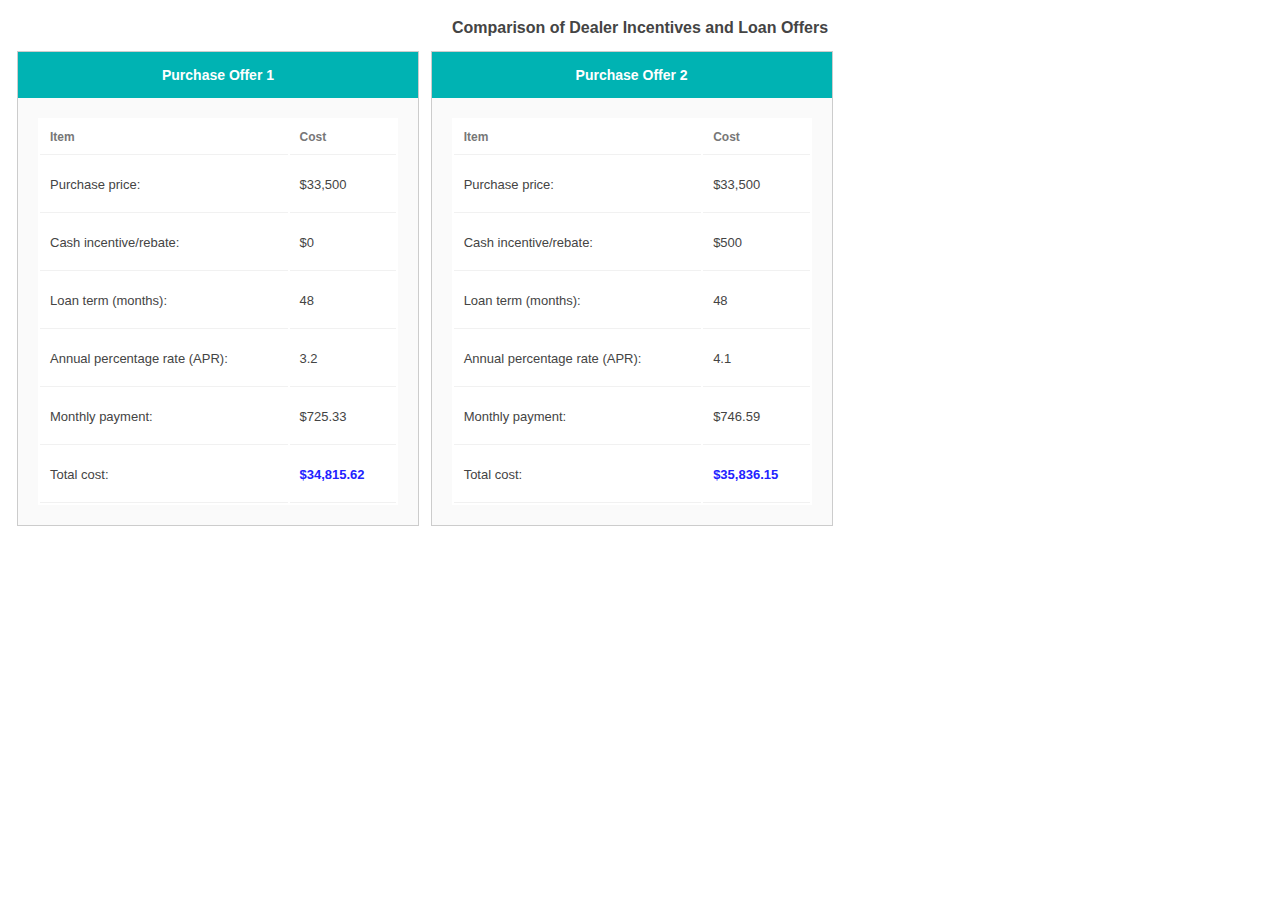
<file: auto-loan/index.html>
<!DOCTYPE html>
<html lang="en">
  <head>
    <meta charset="UTF-8" />
    <title>Auto Purchase Offer and Loan Comparison</title>
    <link href="style.css" rel="stylesheet">
  </head>
  <body>
    <div class="container">
      <h1>Comparison of Dealer Incentives and Loan Offers</h1>
      <div class="offer">
        <div class="offerTitle">Purchase Offer 1</div>
        <div class="offerContents">
          <table>
            <tr>
              <th>Item</th>
              <th>Cost</th>
            </tr>
            <tr>
              <td>Purchase price:</td>
              <td>$33,500</td>
            </tr>
            <tr>
              <td>Cash incentive/rebate:</td>
              <td>$0</td>
            </tr>
            <tr>
              <td>Loan term (months):</td>
              <td>48</td>
            </tr>
            <tr>
              <td>Annual percentage rate (APR):</td>
              <td>3.2</td>
            </tr>
            <tr>
              <td>Monthly payment:</td>
              <td>$725.33</td>
            </tr>
            <tr>
              <td>Total cost:</td>
              <td class="finalValue">$34,815.62</td>
            </tr>
          </table>
        </div>
      </div>
      <div class="offer">
        <div class="offerTitle">Purchase Offer 2</div>
        <div class="offerContents">
          <table>
            <tr>
              <th>Item</th>
              <th>Cost</th>
            </tr>
            <tr>
              <td>Purchase price:</td>
              <td>$33,500</td>
            </tr>
            <tr>
              <td>Cash incentive/rebate:</td>
              <td>$500</td>
            </tr>
            <tr>
              <td>Loan term (months):</td>
              <td>48</td>
            </tr>
            <tr>
              <td>Annual percentage rate (APR):</td>
              <td>4.1</td>
            </tr>
            <tr>
              <td>Monthly payment:</td>
              <td>$746.59</td>
            </tr>
            <tr>
              <td>Total cost:</td>
              <td class="finalValue">$35,836.15</td>
            </tr>
          </table>
        </div>
      </div>
    </div>
  </body>
</html>
</file>
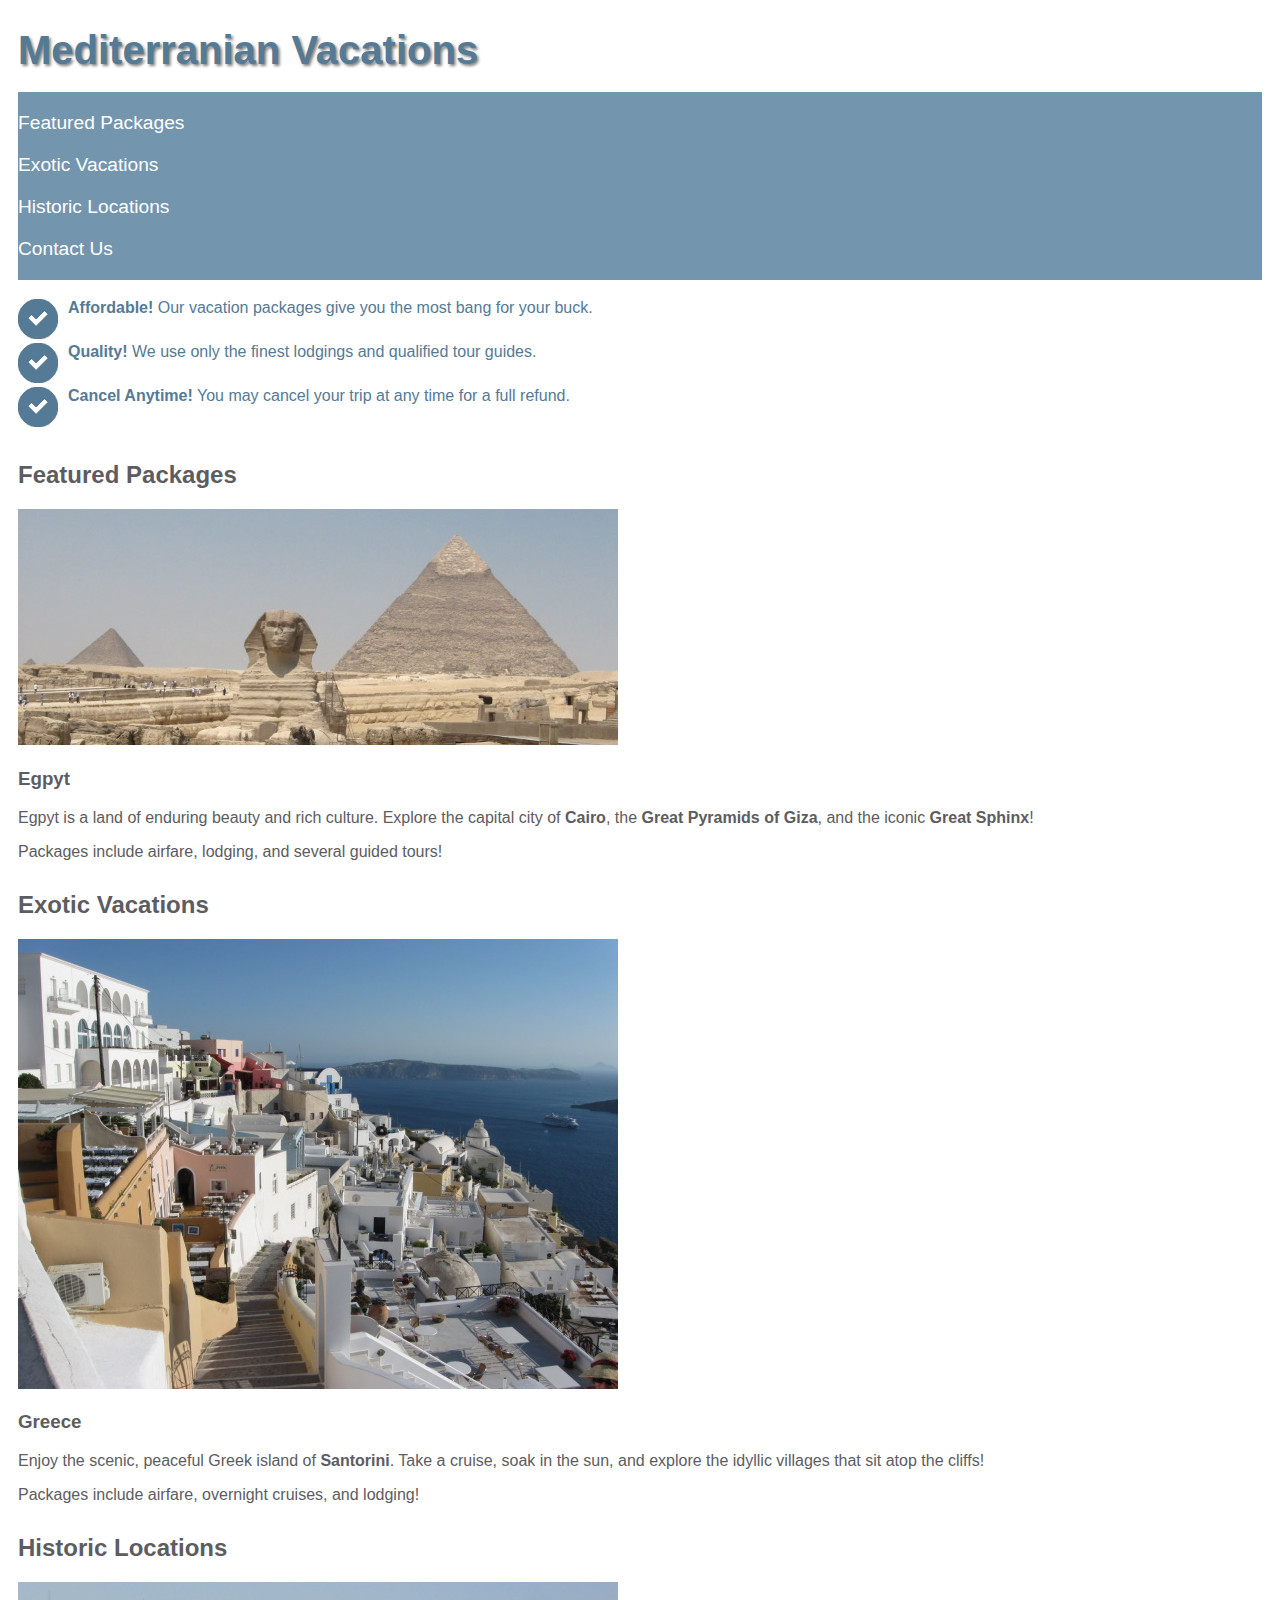
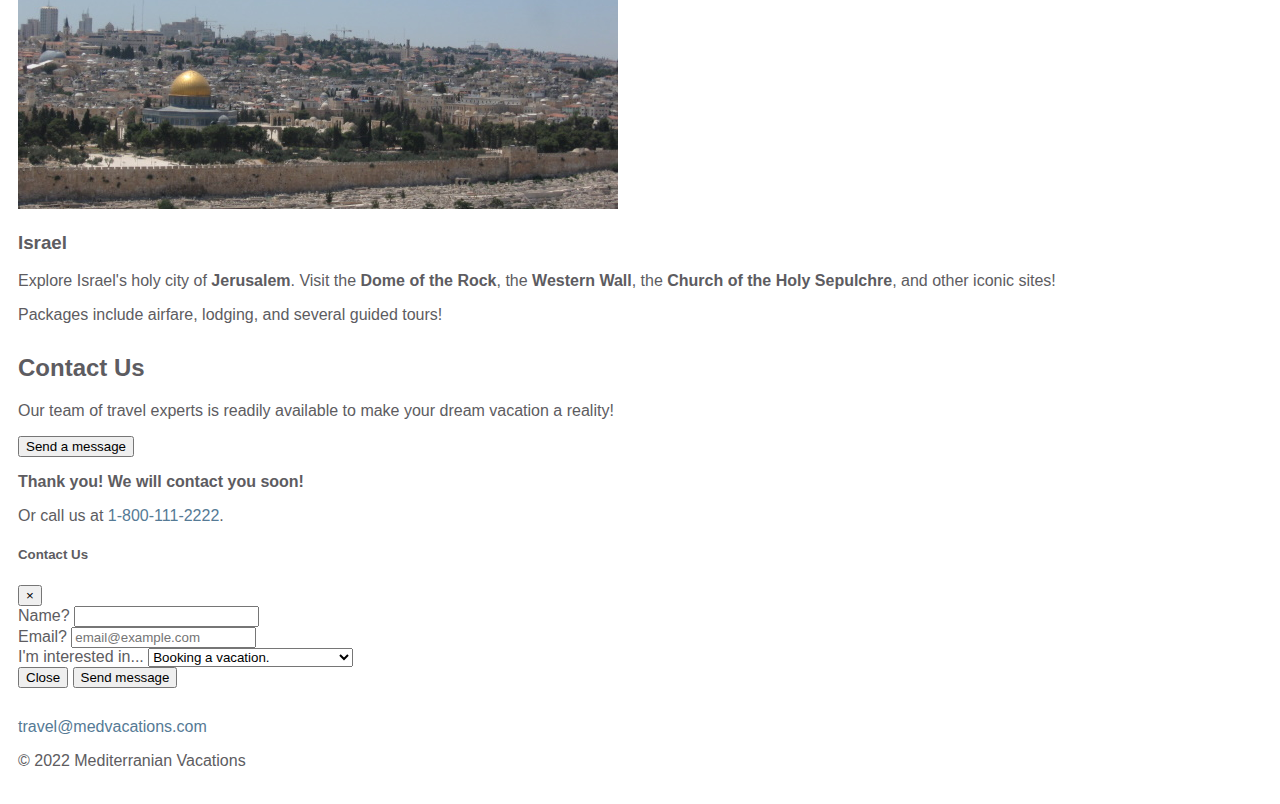
<file: bootstrap-vacation-website/index.html>
<!DOCTYPE html>
<html lang="en">
  <head>
    <title>Bootstrap Lab</title>
    <meta name="viewport" content="width=device-width, initial-scale=1">
    <link rel="stylesheet" href="styles.css">
    <script src="script.js" defer></script>
    <script
      src="https://cdn.jsdelivr.net/npm/bootstrap@5.1.3/dist/js/bootstrap.min.js"
      integrity="sha384-QJHtvGhmr9XOIpI6YVutG+2QOK9T+ZnN4kzFN1RtK3zEFEIsxhlmWl5/YESvpZ13"
      crossorigin="anonymous"
    ></script>
    <link
      rel="stylesheet"
      href="https://cdn.jsdelivr.net/npm/bootstrap@5.1.3/dist/css/bootstrap.min.css"
      integrity="sha384-1BmE4kWBq78iYhFldvKuhfTAU6auU8tT94WrHftjDbrCEXSU1oBoqyl2QvZ6jIW3"
      crossorigin="anonymous"
    />
  </head>
  <body>
    <header>
      <h1>Mediterranian Vacations</h1>
    </header>
    <nav class="container-fluid">
      <ul class="row">
        <li class="col-md"><a href="#featured">Featured Packages</a></li>
        <li class="col-md"><a href="#exotic">Exotic Vacations</a></li>
        <li class="col-md"><a href="#historic">Historic Locations</a></li>
        <li class="col-md"><a href="#contact">Contact Us</a></li>
      </ul>
    </nav>
    <div class="container" id="benefits">
      <div class="row">
        <div class="benefits-inner-container col-sm">
          <div>
            <img src="checkmark.png" alt="checkmark">
          </div>
          <div class="benefit">
            <strong>Affordable!</strong> Our vacation packages give you the most
            bang for your buck.
          </div>
        </div>
        <div class="benefits-inner-container col-sm">
          <div>
            <img src="checkmark.png" alt="checkmark">
          </div>
          <div class="benefit">
            <strong>Quality!</strong> We use only the finest lodgings and
            qualified tour guides.
          </div>
        </div>
        <div class="benefits-inner-container col-sm">
          <div>
            <img src="checkmark.png" alt="checkmark" />
          </div>
          <div class="benefit">
            <strong>Cancel Anytime!</strong> You may cancel your trip at any
            time for a full refund.
          </div>
        </div>
      </div>
    </div>

    <main>
      <section id="featured">
        <h2>Featured Packages</h2>
        <div class="container-fluid">
          <div class="row">
            <div class="col-lg">
              <img
                src="egypt_600.jpg"
                alt="Great Sphyinx and pyramid"
                class="rounded img-fluid"
              />
            </div>
            <div class="col-lg">
              <h3>Egpyt</h3>
              <p>
                Egpyt is a land of enduring beauty and rich culture. Explore the
                capital city of <strong>Cairo</strong>, the
                <strong>Great Pyramids of Giza</strong>, and the iconic
                <strong>Great Sphinx</strong>!
              </p>
              <p>
                Packages include airfare, lodging, and several guided tours!
              </p>
            </div>
          </div>
        </div>
      </section>

      <section id="exotic">
        <h2>Exotic Vacations</h2>
        <div class="container-fluid">
          <div class="row">
            <div class="col-lg">
              <img
                src="greece_600.jpg"
                alt="Arial view of Santorini"
                class="rounded img-fluid"
              />
            </div>
            <div class="col-lg">
              <div>
                <h3>Greece</h3>
                <p>
                  Enjoy the scenic, peaceful Greek island of
                  <strong>Santorini</strong>. Take a cruise, soak in the sun,
                  and explore the idyllic villages that sit atop the cliffs!
                </p>
                <p>Packages include airfare, overnight cruises, and lodging!</p>
              </div>
            </div>
          </div>
        </div>
      </section>

      <section id="historic">
        <h2>Historic Locations</h2>
        <div class="container-fluid">
          <div class="row">
            <div class="col-lg">
              <img
                src="israel_600.jpg"
                alt="Jerusalem city scape"
                class="rounded img-fluid"
              />
            </div>
            <div class="col-lg">
              <div>
                <h3>Israel</h3>
                <p>
                  Explore Israel's holy city of <strong>Jerusalem</strong>.
                  Visit the <strong>Dome of the Rock</strong>, the
                  <strong>Western Wall</strong>, the
                  <strong>Church of the Holy Sepulchre</strong>, and other
                  iconic sites!
                </p>
                <p>
                  Packages include airfare, lodging, and several guided tours!
                </p>
              </div>
            </div>
          </div>
        </div>
      </section>

      <section id="contact">
        <h2>Contact Us</h2>
        <p>
          Our team of travel experts is readily available to make your dream
          vacation a reality!
        </p>
        <p>
          <button
            id="send-message-btn"
            type="button"
            class="btn btn-primary"
            data-toggle="modal"
            data-target="#contact-modal"
          >
            Send a message
          </button>
        </p>

        <!-- Add Bootstrap Alert here -->
        <div class="alert alert-success collapse" role="alert" id="conf-alert">
          <strong>Thank you! We will contact you soon!</strong>
        </div>

        <p>Or call us at <a href="tel:1-800-111-2222">1-800-111-2222</a>.</p>

        <div
          class="modal fade"
          id="contact-modal"
          tabindex="-1"
          role="dialog"
          aria-labelledby="contact-modal-label"
          aria-hidden="true"
        >
          <div class="modal-dialog" role="document">
            <div class="modal-content">
              <div class="modal-header">
                <h5 class="modal-title" id="contact-modal-label">Contact Us</h5>
                <button
                  type="button"
                  class="close"
                  data-dismiss="modal"
                  aria-label="Close"
                >
                  <span aria-hidden="true">&times;</span>
                </button>
              </div>
              <div class="modal-body">
                <form>
                  <div class="form-group">
                    <label for="contact-name" class="col-form-label"
                      >Name?</label
                    >
                    <input type="text" class="form-control" id="contact-name">
                  </div>
                  <div class="form-group">
                    <label for="contact-email" class="col-form-label"
                      >Email?</label
                    >
                    <input
                      type="email"
                      class="form-control"
                      id="contact-email"
                      placeholder="email@example.com"
                    />
                  </div>
                  <div class="form-group">
                    <label for="contact-interest" class="col-form-label"
                      >I'm interested in...</label
                    >
                    <select class="form-control" id="contact-interest">
                      <option>Booking a vacation.</option>
                      <option>Getting more information.</option>
                      <option>Checking my vacation's status.</option>
                    </select>
                  </div>
                </form>
              </div>
              <div class="modal-footer">
                <button
                  type="button"
                  class="btn btn-secondary"
                  data-dismiss="modal"
                >
                  Close
                </button>
                <button
                  type="button"
                  class="btn btn-primary"
                  data-dismiss="modal"
                >
                  Send message
                </button>
              </div>
            </div>
          </div>
        </div>
      </section>
    </main>

    <footer>
      <p>
        <a href="mailto:travel@medvacations.com">travel@medvacations.com</a>
      </p>
      <p>&copy; 2022 Mediterranian Vacations</p>
    </footer>
  </body>
</html>
</file>
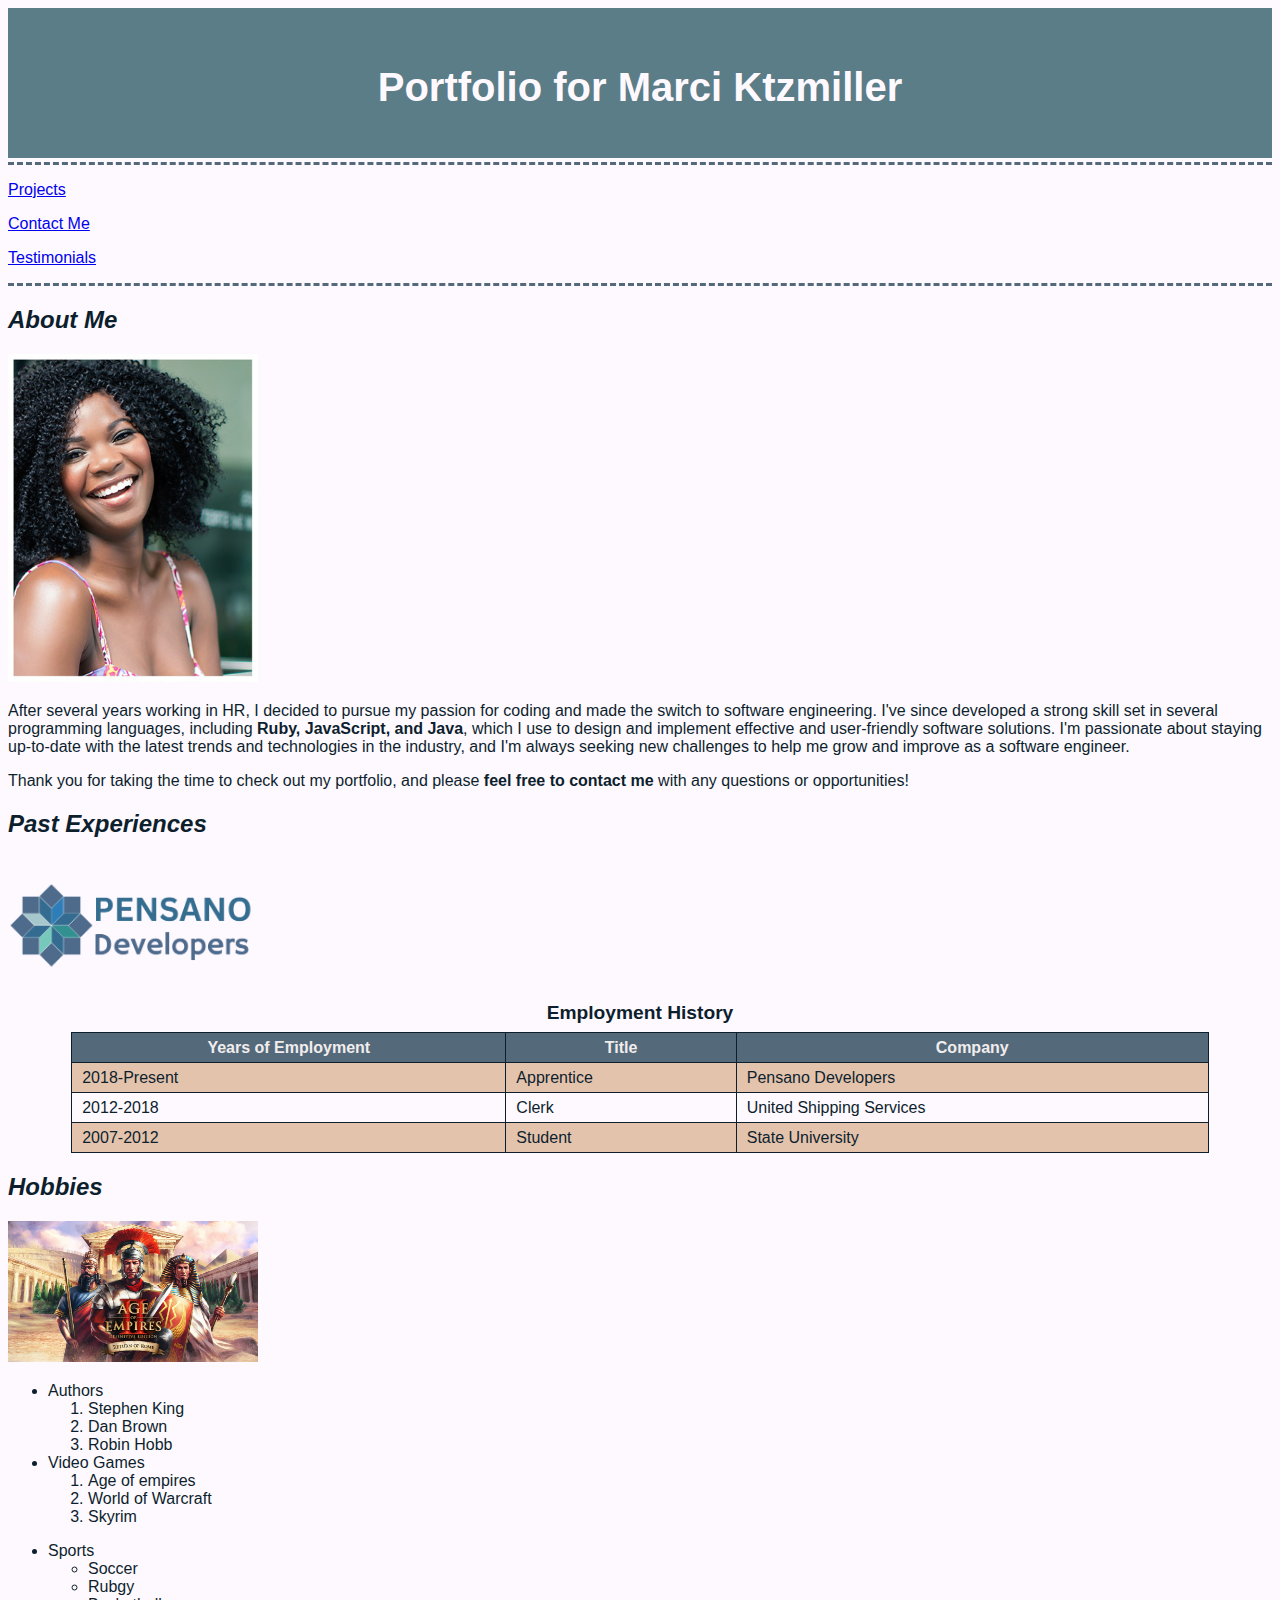
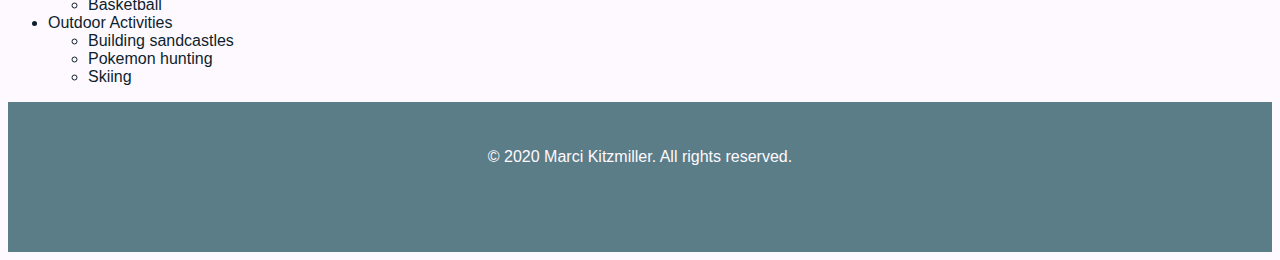
<file: portfolio-webpage/index.html>
<!DOCTYPE html>
<!--
Name: Ju Nocchi
Date Created: 2023-04-26
Most recent revision: 2023-05-01
-->
<!-- We need to add styling -->
<html lang="en">
  <head>
    <title>Marci Kitzmiller's Portfolio</title>
    <link href="styles/main.css" rel="stylesheet" type="text/css" />
    <meta charset="UTF-8" />
    <style>
      caption {
        font-weight: bold;
        font-size: 1.2em;
        margin-bottom: 8px;
      }
      table,
      th,
      td {
        border: 1px solid #0d1f2d;
        border-collapse: collapse;
        padding: 5px 10px;
      }
      table {
        width: 90%;
        margin: auto;
      }
      tr {
        height: 30px;
      }
      th {
        background-color: #546a7b;
        color: #f2eded;
      }
      tr:nth-child(odd) {
        background-color: #e4c3ad;
      }
    </style>
  </head>

  <body>
    <main>
      <!-- The main element contains all blocks on the page -->
      <header>
        <!-- The header element contains only the main title at this point. -->
        <h1>Portfolio for Marci Ktzmiller</h1>
      </header>

      <nav>
        <!-- The nav element will include navigation buttons or links -->
        <p><a href="projects.html">Projects</a></p>
        <p><a href="contactMe.html">Contact Me</a></p>
        <p><a href="testimonials.html">Testimonials</a></p>
      </nav>

      <section>
        <article id="aboutMe">
          <h2><em>About Me</em></h2>
          <img
            alt="Marci's photo"
            src="src/marci-kitzmiller-350px.jpg"
            width="250"
          />
          <p>
            After several years working in HR, I decided to pursue my passion
            for coding and made the switch to software engineering. I've since
            developed a strong skill set in several programming languages,
            including <strong>Ruby, JavaScript, and Java</strong>, which I use
            to design and implement effective and user-friendly software
            solutions. I'm passionate about staying up-to-date with the latest
            trends and technologies in the industry, and I'm always seeking new
            challenges to help me grow and improve as a software engineer.
          </p>
          <p>
            Thank you for taking the time to check out my portfolio, and please
            <strong>feel free to contact me</strong> with any questions or
            opportunities!
          </p>
        </article>

        <article id="pastExperiences">
          <!-- This is the second chunk inside the section element. -->
          <h2><em>Past Experiences</em></h2>
          <img alt="Pensano logo" src="src/pensano.png" width="250" />
          <table>
            <caption>
              Employment History
            </caption>
            <thead>
              <tr>
                <th>Years of Employment</th>
                <th>Title</th>
                <th>Company</th>
              </tr>
            </thead>
            <tbody>
              <tr>
                <td>2018-Present</td>
                <td>Apprentice</td>
                <td>Pensano Developers</td>
              </tr>
              <tr>
                <td>2012-2018</td>
                <td>Clerk</td>
                <td>United Shipping Services</td>
              </tr>
              <tr>
                <td>2007-2012</td>
                <td>Student</td>
                <td>State University</td>
              </tr>
            </tbody>
          </table>
        </article>

        <article id="hobbies">
          <!-- This is the third chunk inside the section element. -->
          <h2><em>Hobbies</em></h2>
          <img
            alt="Age of Empires poster"
            src="src/age-of-empires.jpg"
            width="250"
          />
          <ul>
            <li>Authors</li>
            <ol>
              <li>Stephen King</li>
              <li>Dan Brown</li>
              <li>Robin Hobb</li>
            </ol>
            <li>Video Games</li>
            <ol>
              <li>Age of empires</li>
              <li>World of Warcraft</li>
              <li>Skyrim</li>
            </ol>
          </ul>
          <ul>
            <li>Sports</li>
            <ul>
              <li>Soccer</li>
              <li>Rubgy</li>
              <li>Basketball</li>
            </ul>
            <li>Outdoor Activities</li>
            <ul>
              <li>Building sandcastles</li>
              <li>Pokemon hunting</li>
              <li>Skiing</li>
            </ul>
          </ul>
        </article>
      </section>

      <footer>
        <!-- The footer is a block at the bottom of the page. -->
        <p>&copy; 2020 Marci Kitzmiller. All rights reserved.</p>
      </footer>
    </main>
  </body>
</html>
</file>
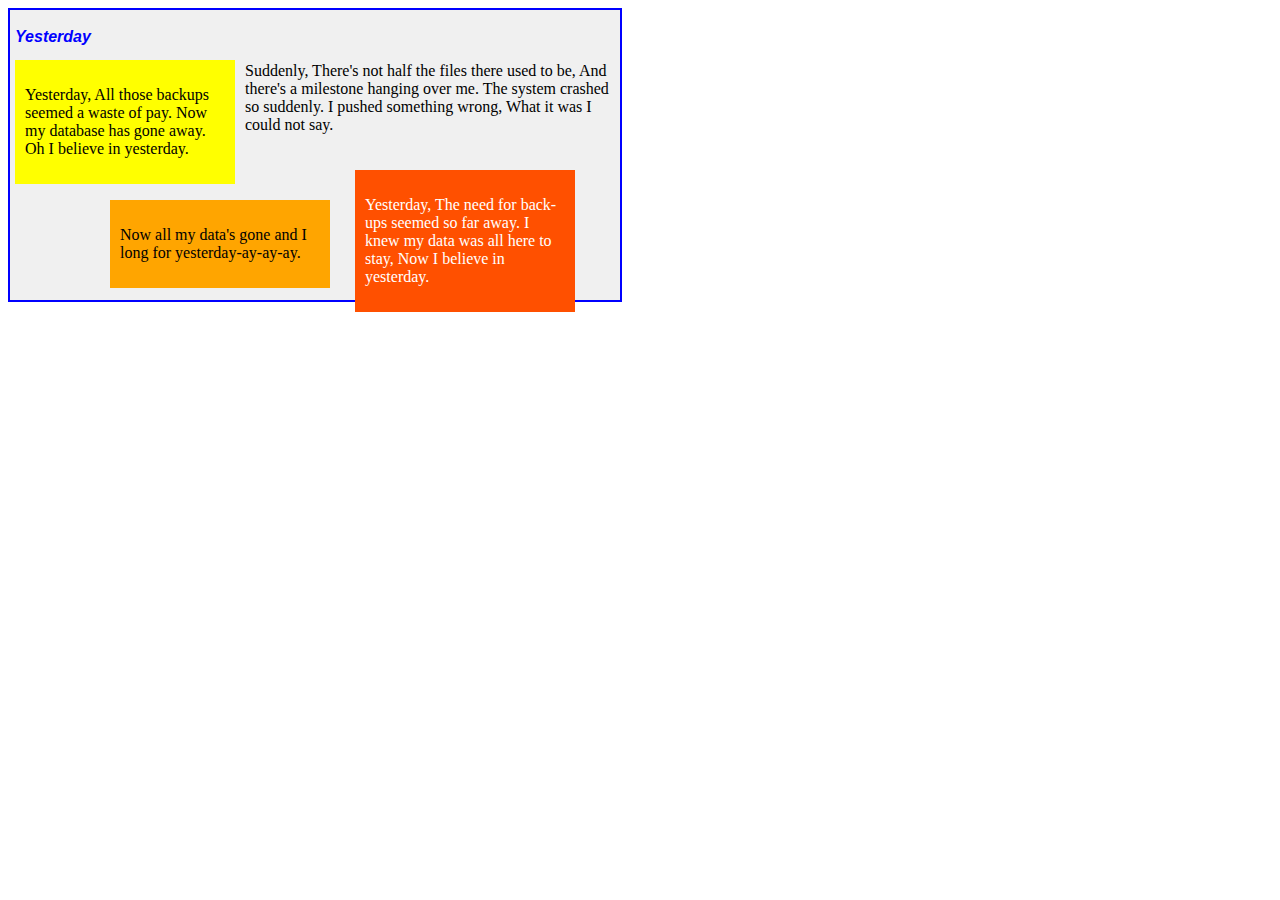
<file: yesterday-poem/index.html>
<!DOCTYPE html>
<html lang="en">
  <head>
    <title>CSS Practice</title>
    <style>
      h2 {
        font-size: 16px;
        font-family: Arial;
        font-style: italic;
        color: blue;
      }

      #container {
        height: 280px;
        width: 600px;
        border: 2px solid blue;
        padding: 5px;
        background-color: #f0f0f0;
      }

      #yellow {
        background-color: yellow;
        float: left;
        width: 200px;
        padding: 10px;
        margin-right: 10px;
        margin-top: 0;
        margin-left: 0;
        margin-bottom: 0;
      }

      #orange {
        background-color: orange;
        position: absolute;
        left: 110px;
        top: 200px;
        width: 200px;
        padding: 10px;
      }

      #orange-red {
        background-color: rgb(255, 80, 0);
        color: white;
        float: right;
        width: 200px;
        padding: 10px;
        margin-right: 40px;
        margin-top: 20px;
        margin-left: 0;
        margin-bottom: 0;
      }
    </style>
  </head>
  <body>
    <main>
      <section>
        <div id="container">
          <h2>Yesterday</h2>
          <div id="yellow">
            <p>
              Yesterday, All those backups seemed a waste of pay. Now my
              database has gone away. Oh I believe in yesterday.
            </p>
          </div>
          <div>
            <p>
              Suddenly, There's not half the files there used to be, And there's
              a milestone hanging over me. The system crashed so suddenly. I
              pushed something wrong, What it was I could not say.
            </p>
          </div>
          <div id="orange">
            <p>
              Now all my data's gone and I long for yesterday-ay-ay-ay.
            </p>
          </div>
          <div id="orange-red">
            <p>
              Yesterday, The need for back-ups seemed so far away. I knew my
              data was all here to stay, Now I believe in yesterday.
            </p>
          </div>
        </div>
      </section>
    </main>
  </body>
</html>
</file>
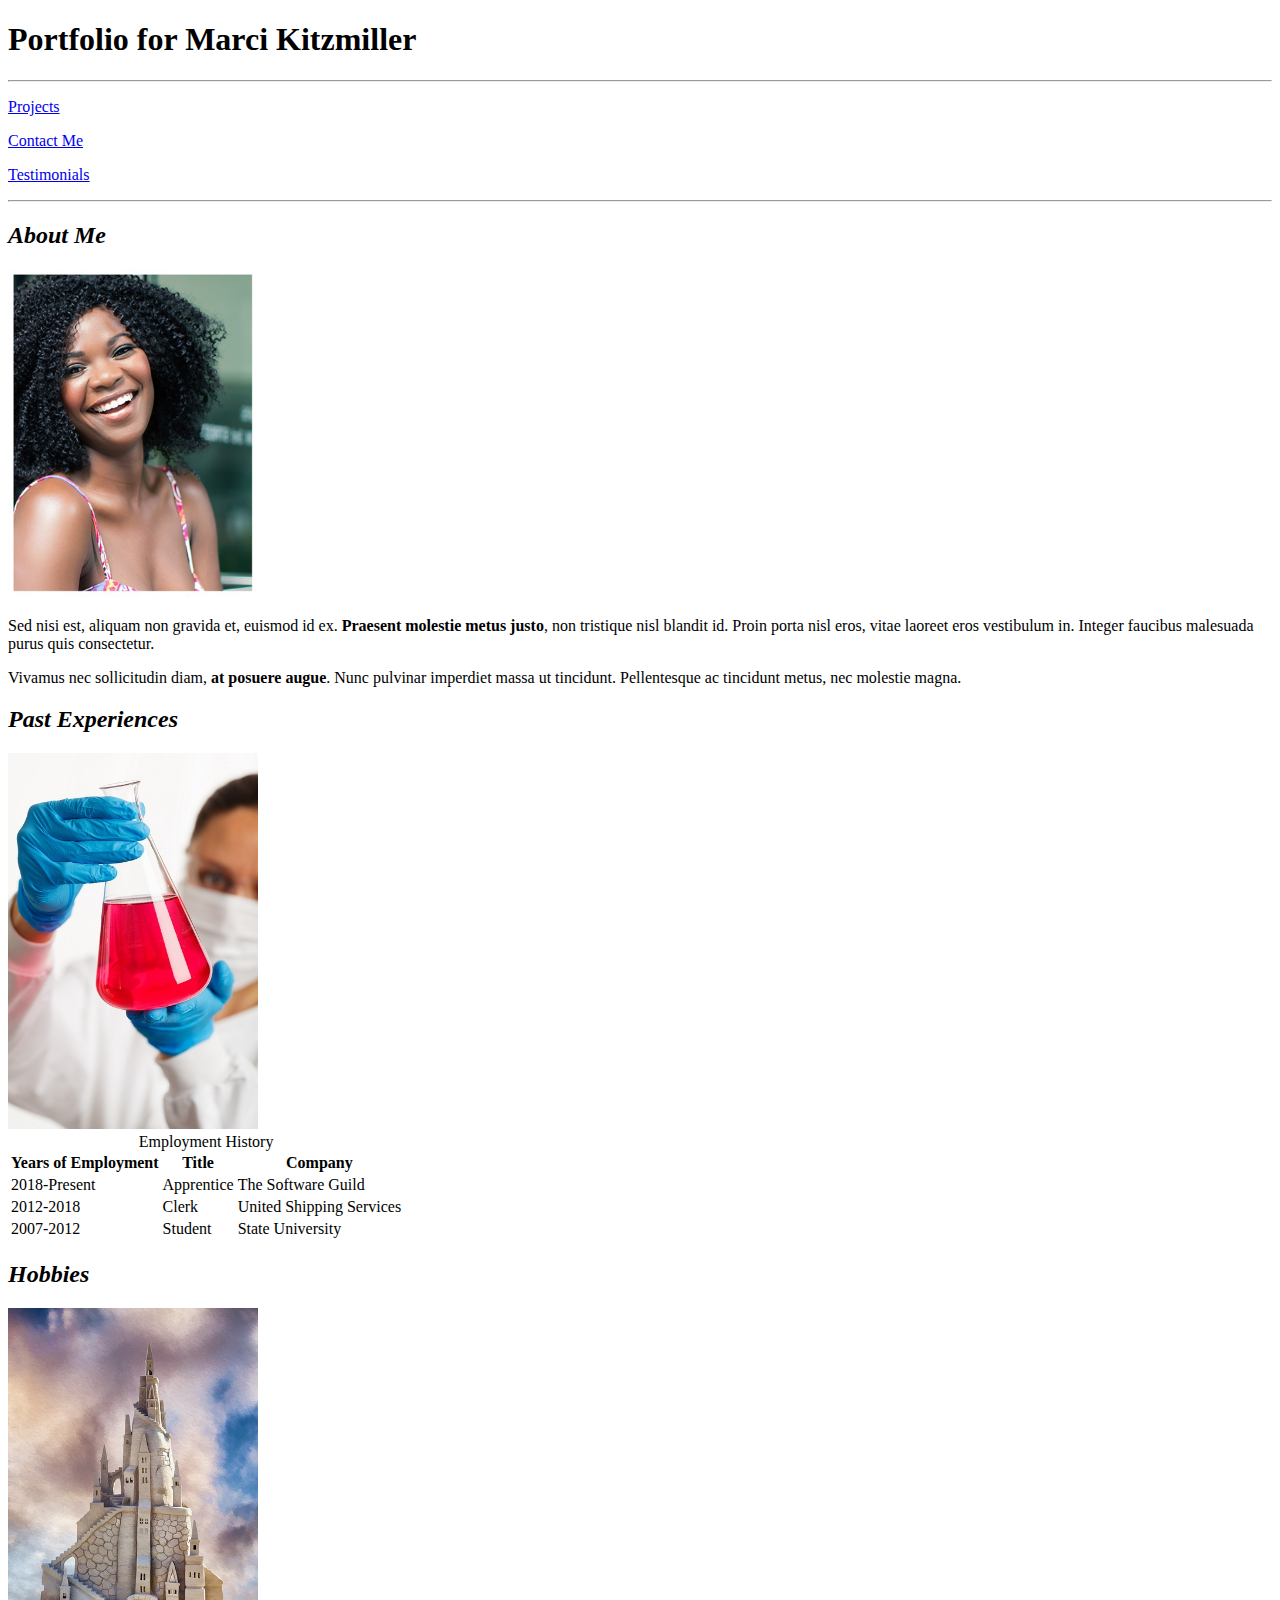
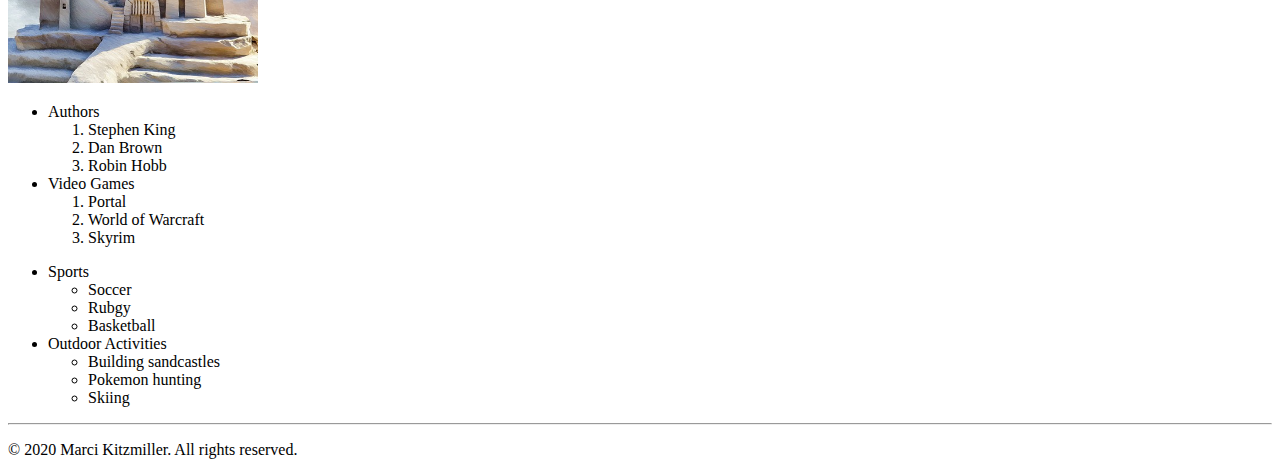
<file: code-along/apply-css/index.html>
<!DOCTYPE html>
<!--
Name: Your Name
Date Created: Today's date
Most recent revision:
-->
<html lang="en"> 
    <head> 
        <title>Marci Kitzmiller's Portfolio</title>	
    </head> 
    
    <body>
        <main> <!-- The main element contains all blocks on the page -->
            <header> <!-- The header element contains only the main title at this point. -->
                <h1>Portfolio for Marci Kitzmiller</h1>
            </header>

            <nav> <!-- The nav element will include navigation buttons or links -->
                <hr /> 
                <p><a href="projects.html">Projects</a></p>
                <p><a href="contact.html">Contact Me</a></p>
                <p><a href="testimonials.html">Testimonials</a></p>
                <hr />
            </nav>

            <section> <!-- The section element contains the three chunks we are using to sell ourselves in this page. -->
                <article id="about"> <!-- This is the first chunk inside the section element. -->
                      <h2><em>About Me</em></h2> 
                      <img src="images/marci-kitzmiller-350px.jpg" alt="Portrait of Marci Kitzmiller" width="250" />
                      <p>Sed nisi est, aliquam non gravida et, euismod id ex. <strong>Praesent molestie metus justo</strong>, non tristique nisl blandit id. Proin porta nisl eros, vitae laoreet eros vestibulum in. Integer faucibus malesuada purus quis consectetur.</p> 
                      <p>Vivamus nec sollicitudin diam, <strong>at posuere augue</strong>. Nunc pulvinar imperdiet massa ut tincidunt. Pellentesque ac tincidunt metus, nec molestie magna.</p> 
                </article>

                <article id="experience"> <!-- This is the second chunk inside the section element. -->
                    <h2><em>Past Experiences</em></h2> 
                    <img src="images/experiment-217201_640.jpg" alt="" width="250" />
                    <table> 
                        <caption>Employment History</caption> 
                        <tr> 
                            <th>Years of Employment</th> 
                            <th>Title</th> 
                            <th>Company</th> 
                        </tr> 
                        <tr> 
                            <td>2018-Present</td> 
                            <td>Apprentice</td> 
                            <td>The Software Guild</td> 
                        </tr> 
                        <tr> 
                            <td>2012-2018</td> 
                            <td>Clerk</td> 
                            <td>United Shipping Services</td> 
                        </tr>
                        <tr>
                            <td>2007-2012</td>
                            <td>Student</td>
                            <td>State University</td>
                        </tr>
                    </table>
                </article>

                <article id="hobbies"> <!-- This is the third chunk inside the section element. -->
                    <h2><em>Hobbies</em></h2>
                    <img src="images/sandcastle-766949_640.jpg" alt="" width="250" />
                    <ul>
                        <li>Authors</li>
                        <ol>
                            <li>Stephen King</li>
                            <li>Dan Brown</li>
                            <li>Robin Hobb</li>
                        </ol>
                        <li>Video Games</li>
                        <ol>
                            <li>Portal</li>
                            <li>World of Warcraft</li>
                            <li>Skyrim</li>
                        </ol>
                    </ul>
                    <ul>
                        <li>Sports</li>
                        <ul>
                            <li>Soccer</li>
                            <li>Rubgy</li>
                            <li>Basketball</li>
                        </ul>
                        <li>Outdoor Activities</li>
                        <ul>
                            <li>Building sandcastles</li>
                            <li>Pokemon hunting</li>
                            <li>Skiing</li>
                        </ul>
                    </ul>
                </article>
            </section>

            <footer> <!-- The footer is a block at the bottom of the page. -->
                <hr />
                <p>&copy; 2020 Marci Kitzmiller. All rights reserved.</p>
            </footer>
        </main>
    </body>
<!--
/**********************************
 * The Software Guild
 * Copyright (C) 2019 Wiley edu LLC - All Rights Reserved
 *********************************/
-->
</html>
</file>
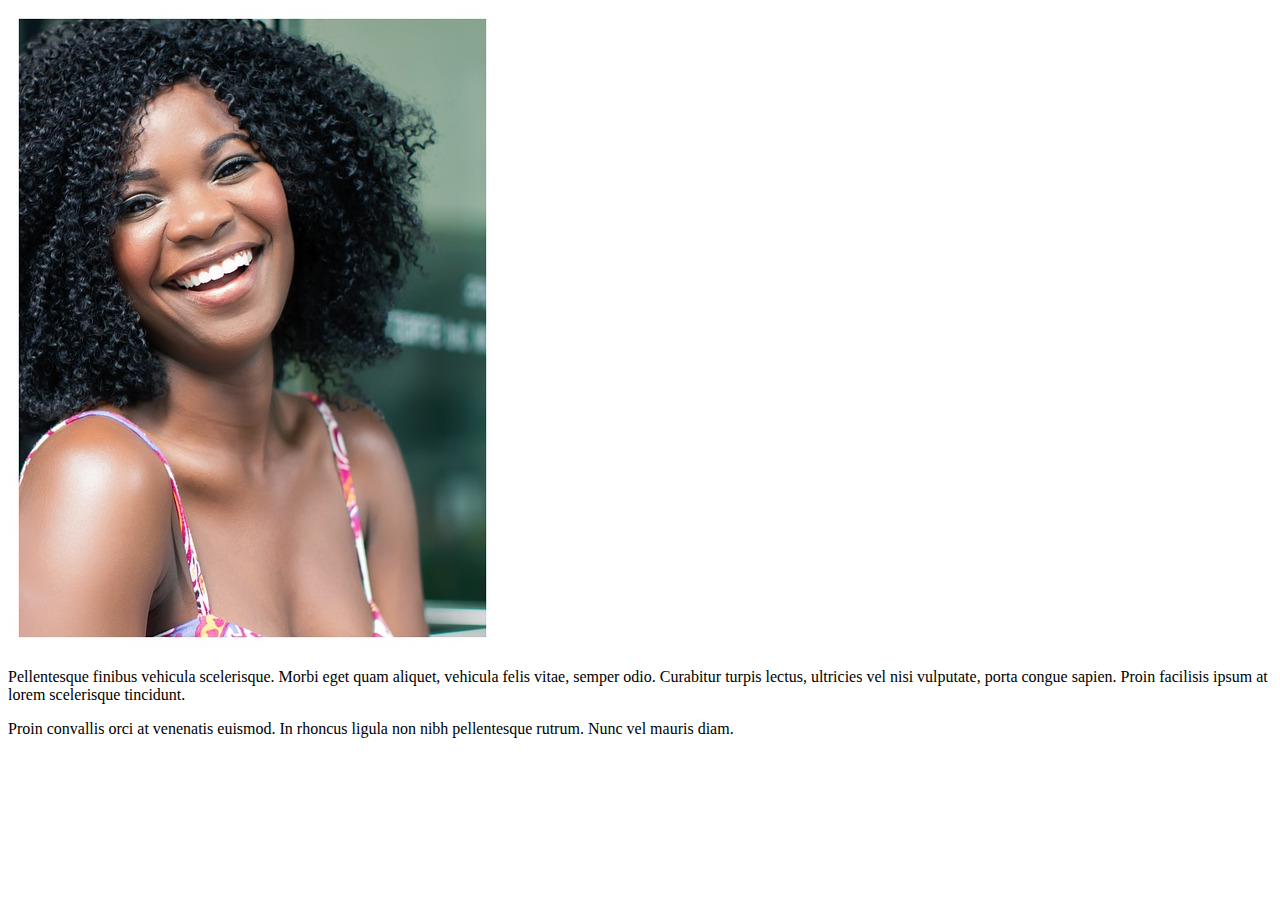
<file: code-along/bootstrap-components/index.html>
<!DOCTYPE html>
<html lang="en">
  <head>
    <meta charset="utf-8" />
    <meta
      name="viewport"
      content="width=device-width, initial-scale=1, shrink-to-fit=no"
    />

    <title>Bootstrap Sample Page</title>

    <!-- Bootstrap CDN copied from https://getbootstrap.com/docs/4.1/getting-started/introduction/ -->
    <link
      rel="stylesheet"
      href="https://stackpath.bootstrapcdn.com/bootstrap/4.1.3/css/bootstrap.min.css"
      integrity="sha384-MCw98/SFnGE8fJT3GXwEOngsV7Zt27NXFoaoApmYm81iuXoPkFOJwJ8ERdknLPMO"
      crossorigin="anonymous"
    />
  </head>

  <body>
    <div class="container">
      <div class="row">
        <div class="col-lg-3 col-md">
          <!-- div for picture -->
          <img
            src="images/smile-2072907_640.jpg"
            alt="Photo of  Marci Kitzmiller"
            class="img-fluid"
          />
        </div>

        <div class="col-lg-9 col-md">
          <!-- div for text -->
          <p>
            Pellentesque finibus vehicula scelerisque. Morbi eget quam aliquet,
            vehicula felis vitae, semper odio. Curabitur turpis lectus,
            ultricies vel nisi vulputate, porta congue sapien. Proin facilisis
            ipsum at lorem scelerisque tincidunt.
          </p>
          <p>
            Proin convallis orci at venenatis euismod. In rhoncus ligula non
            nibh pellentesque rutrum. Nunc vel mauris diam.
          </p>
        </div>
      </div>
    </div>

    <!-- CDN links copied from https://getbootstrap.com/docs/4.1/getting-started/introduction/ -->
    <script
      src="https://code.jquery.com/jquery-3.3.1.slim.min.js"
      integrity="sha384-q8i/X+965DzO0rT7abK41JStQIAqVgRVzpbzo5smXKp4YfRvH+8abtTE1Pi6jizo"
      crossorigin="anonymous"
    ></script>
    <script
      src="https://cdnjs.cloudflare.com/ajax/libs/popper.js/1.14.3/umd/popper.min.js"
      integrity="sha384-ZMP7rVo3mIykV+2+9J3UJ46jBk0WLaUAdn689aCwoqbBJiSnjAK/l8WvCWPIPm49"
      crossorigin="anonymous"
    ></script>
    <script
      src="https://stackpath.bootstrapcdn.com/bootstrap/4.1.3/js/bootstrap.min.js"
      integrity="sha384-ChfqqxuZUCnJSK3+MXmPNIyE6ZbWh2IMqE241rYiqJxyMiZ6OW/JmZQ5stwEULTy"
      crossorigin="anonymous"
    ></script>
  </body>
  <!--
        /**********************************
         * The Software Guild
         * Copyright (C) 2019 Wiley edu LLC - All Rights Reserved
         *********************************/
        -->
</html>
</file>
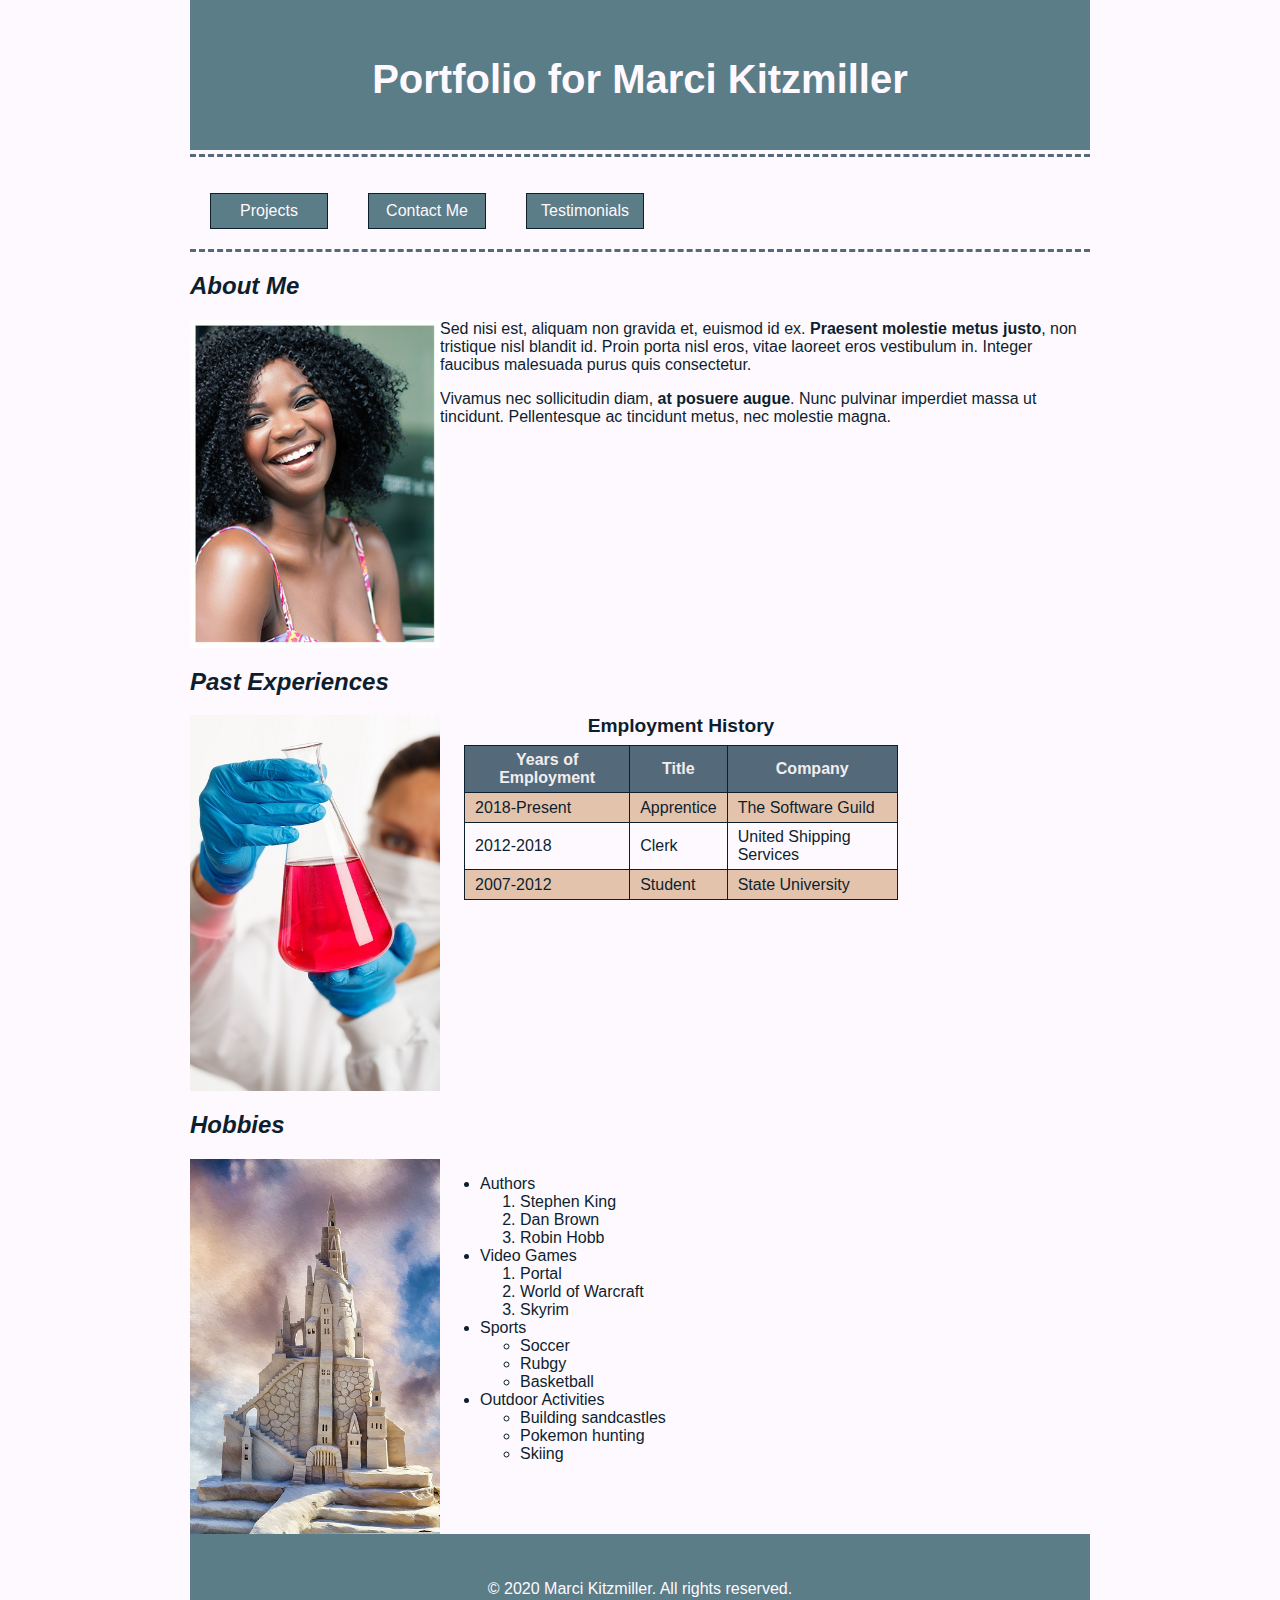
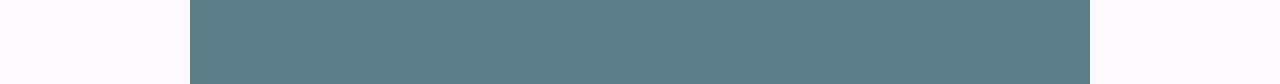
<file: code-along/layout-links/index.html>
<!DOCTYPE html>
<!--
Name: Your Name
Date Created: Today's date
Most recent revision:
-->
<html lang="en">
  <head>
    <title>Marci Kitzmiller's Portfolio</title>
    <link href="styles/main.css" rel="stylesheet" type="text/css" />

    <style>
      caption {
        font-weight: bold;
        font-size: 1.2em;
        margin-bottom: 8px;
      }

      table,
      th,
      td {
        border: 1px solid #0d1f2d;
        border-collapse: collapse;
        padding: 5px 10px;
      }

      table {
        width: 90%;
        margin: auto;
      }

      tr {
        height: 30px;
      }

      th {
        background-color: #546a7b;
        color: #f2eded;
      }

      tbody tr:nth-child(odd) {
        background-color: #e4c3ad;
      }

      /* Creating article layouts */
      article img {
        float: left;
      }

      .right-content {
        float: left;
      }

      article {
        margin-bottom: 16px;
      }
    </style>
  </head>

  <body>
    <main>
      <!-- The main element contains all blocks on the page -->
      <header>
        <!-- The header element contains only the main title at this point. -->
        <h1>Portfolio for Marci Kitzmiller</h1>
      </header>

      <nav>
        <!-- The nav element will include navigation buttons or links -->
        <p><a href="projects.html">Projects</a></p>
        <p><a href="contact.html">Contact Me</a></p>
        <p><a href="testimonials.html">Testimonials</a></p>
        <div class="clear-float"></div>
      </nav>

      <section>
        <!-- The section element contains the three chunks we are using to sell ourselves in this page. -->
        <article id="about">
          <!-- This is the first chunk inside the section element. -->
          <h2><em>About Me</em></h2>
          <img
            src="images/marci-kitzmiller-350px.jpg"
            alt="Portrait of Marci Kitzmiller"
            width="250"
          />
          <p>
            Sed nisi est, aliquam non gravida et, euismod id ex.
            <strong>Praesent molestie metus justo</strong>, non tristique nisl
            blandit id. Proin porta nisl eros, vitae laoreet eros vestibulum in.
            Integer faucibus malesuada purus quis consectetur.
          </p>
          <p>
            Vivamus nec sollicitudin diam, <strong>at posuere augue</strong>.
            Nunc pulvinar imperdiet massa ut tincidunt. Pellentesque ac
            tincidunt metus, nec molestie magna.
          </p>
          <div class="clear-float"></div>
        </article>

        <article id="experience">
          <!-- This is the second chunk inside the section element. -->
          <h2><em>Past Experiences</em></h2>
          <img src="images/experiment-217201_640.jpg" alt="" width="250" />
          <div class="right-content">
            <table>
              <caption>
                Employment History
              </caption>
              <thead>
                <tr>
                  <th>Years of Employment</th>
                  <th>Title</th>
                  <th>Company</th>
                </tr>
              </thead>
              <tbody>
                <tr>
                  <td>2018-Present</td>
                  <td>Apprentice</td>
                  <td>The Software Guild</td>
                </tr>
                <tr>
                  <td>2012-2018</td>
                  <td>Clerk</td>
                  <td>United Shipping Services</td>
                </tr>
                <tr>
                  <td>2007-2012</td>
                  <td>Student</td>
                  <td>State University</td>
                </tr>
              </tbody>
            </table>
          </div>
          <div class="clear-float"></div>
        </article>

        <article id="hobbies">
          <!-- This is the third chunk inside the section element. -->
          <h2><em>Hobbies</em></h2>
          <img src="images/sandcastle-766949_640.jpg" alt="" width="250" />
          <div class="right-content">
            <ul>
              <li>Authors</li>
              <ol>
                <li>Stephen King</li>
                <li>Dan Brown</li>
                <li>Robin Hobb</li>
              </ol>
              <li>Video Games</li>
              <ol>
                <li>Portal</li>
                <li>World of Warcraft</li>
                <li>Skyrim</li>
              </ol>
              <li>Sports</li>
              <ul>
                <li>Soccer</li>
                <li>Rubgy</li>
                <li>Basketball</li>
              </ul>
              <li>Outdoor Activities</li>
              <ul>
                <li>Building sandcastles</li>
                <li>Pokemon hunting</li>
                <li>Skiing</li>
              </ul>
            </ul>
          </div>
        </article>
        <div class="clear-float"></div>
      </section>

      <footer>
        <!-- The footer is a block at the bottom of the page. -->
        <p>&copy; 2020 Marci Kitzmiller. All rights reserved.</p>
      </footer>
    </main>
  </body>
  <!--
/**********************************
 * The Software Guild
 * Copyright (C) 2019 Wiley edu LLC - All Rights Reserved
 *********************************/
--></html>
</file>
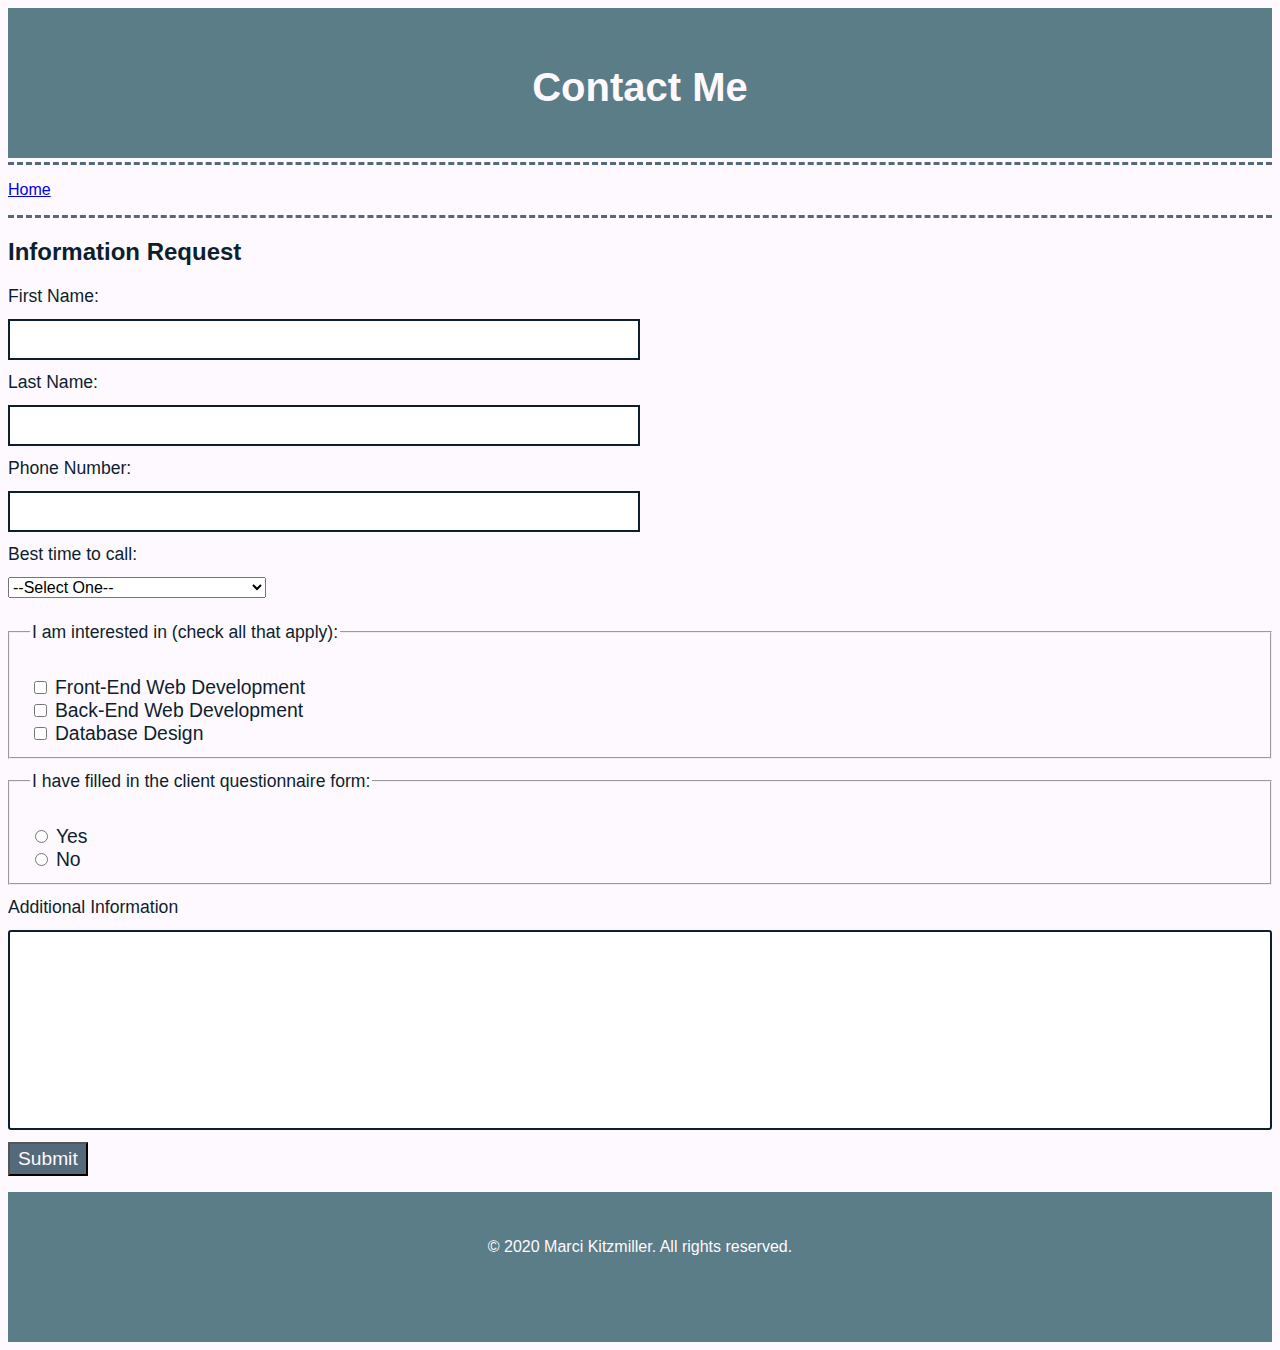
<file: portfolio-webpage/contactMe.html>
<html lang="en">
  <head>
    <title>Contact Me</title>
    <link href="styles/main.css" rel="stylesheet" type="text/css" />
    <link href="styles/contactMeForm.css" rel="stylesheet" type="text/css" />
    <meta charset="UTF-8" />
  </head>
  <body>
    <main>
    <header>
      <h1>Contact Me</h1>
    </header>

    <nav>
      <!-- The nav element will include navigation buttons or links -->
      <p><a href="index.html">Home</a></p>
    </nav>
	
		<h2>Information Request</h2>
		<form action="submit.html" method="POST">
            <!-- First Name label and textbox -->
			<label for="firstName">First Name:</label><br />
			<input type="text" id="firstName" name="firstName"><br />
            <!-- Last Name label and textbox -->
			<label for="lastName">Last Name:</label><br />
			<input type="text" id="lastName" name="lastName"><br />
            <!-- Phone Number label and textbox -->
			<label for="phone">Phone Number:</label><br />
			<input type="text"id="phone" name="phone"><br />
            <!-- Dropdown menu -->
			<label for="contact">Best time to call:</label><br />
			<select id="contact" name="contact">
				<option value="default" selected>--Select One--</option>
				<option value="morning">Morning (8AM to 12PM Eastern</option>
				<option value="afternoon">Afternoon (12PM to 5PM Eastern</option>
				<option value="evening">Evening (5PM to 8PM Eastern)</option>
			</select>
            <!-- Check list -->
			<fieldset>
			<legend>I am interested in (check all that apply):</legend><br />
			<input type="checkbox" id="frontEnd" name="interest" value="frontEnd">
			<label for="frontEnd">Front-End Web Development</label>			<br />
			<input type="checkbox" id="BackEnd" name="interest" value="backEnd">
			<label for="backEnd">Back-End Web Development</label><br />
			<input type="checkbox" id="database" name="interest" value="database">
			<label for="database">Database Design</label><br />
			</fieldset>
            <!-- Radio buttons -->
			<fieldset>
			<legend>I have filled in the client questionnaire form:</legend><br />
			<input type="radio" id="choice1" name="questionnaire" value="yes">
			<label for="choice1">Yes</label><br />
			<input type="radio" id="choice2" name="questionnaire" value="no">
			<label for="choice2">No</label><br />
			</fieldset>
            <!-- Textarea -->
			<label for="info">Additional Information</label><br />
			<textarea id="info"></textarea><br />
            <!-- Submit button -->
			<input type="submit" name="submit" value="Submit">
		</form>

  <footer>
    <!-- The footer is a block at the bottom of the page. -->
    <p>&copy; 2020 Marci Kitzmiller. All rights reserved.</p>
  </footer>
</main>
</body>
<!--
/**********************************
 * The Software Guild
 * Copyright (C) 2019 Wiley edu LLC - All Rights Reserved
 *********************************/
-->
</html>
</file>
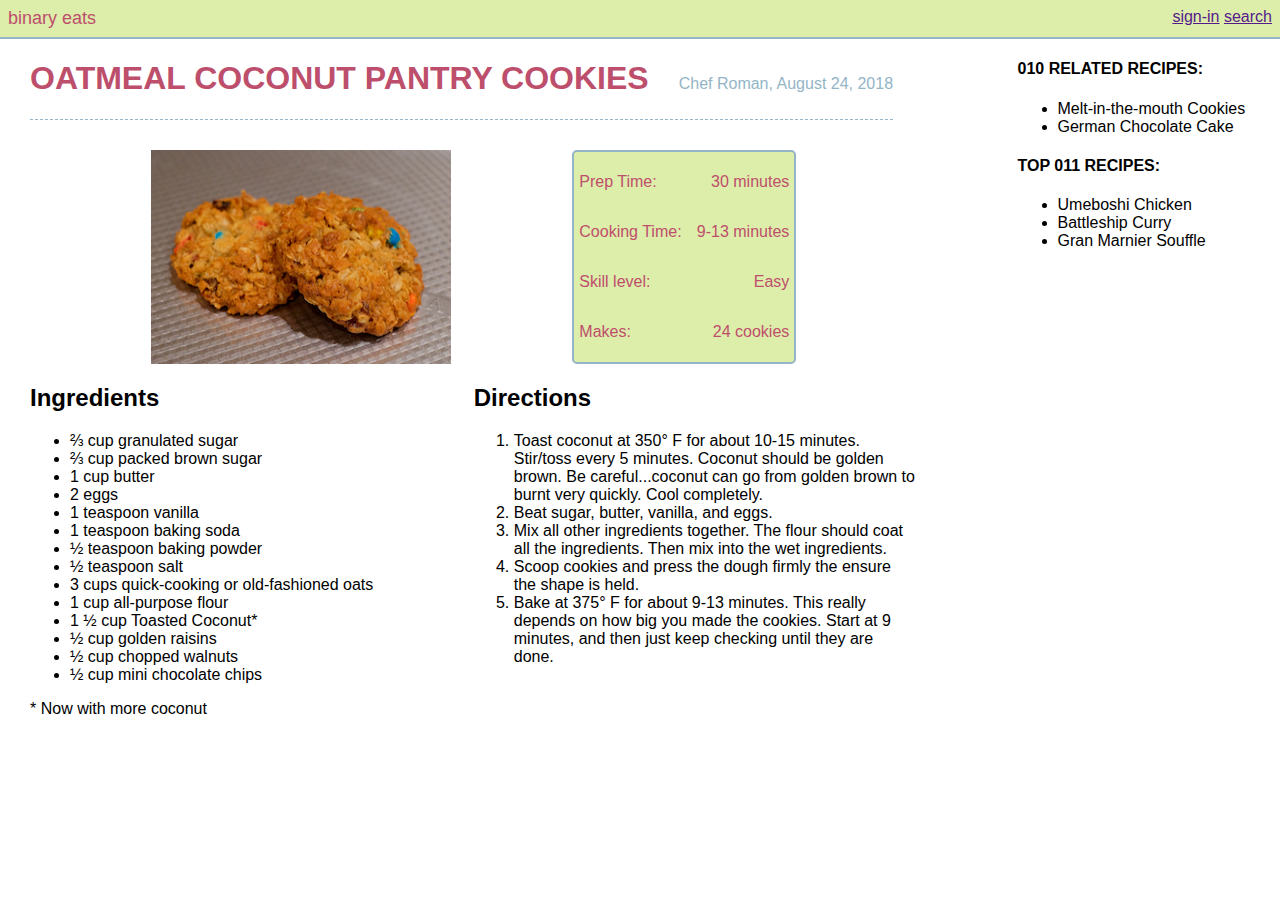
<file: recipe-oatmeal-cookie/oatmeal_cookies.html>
<!DOCTYPE html>
<html lang="en">
   <head>
      <meta charset="UTF-8">
      <title>binary eats - Oatmeal Coconut Pantry Cookies</title>
      <link href="styles.css" rel="stylesheet">
   </head>

   <body>
      <header>
         <div class="logo">binary eats</div>
         <div>
            <a href="">sign-in</a>
            <a href="">search</a>
         </div>
      </header>
      <div class="content">
         <div class="main-content">
            <div class="title">
               <h1>OATMEAL COCONUT PANTRY COOKIES</h1>
               <p>Chef Roman, August 24, 2018</p>
            </div>
            <div class="summary">
               <img src="oatmealCookie_small.jpg" alt="Photo of two of the world's best oatmeal cookies">
               <div>
                  <div>
                     <p>Prep Time:</p>
                     <p>30 minutes</p>
                  </div>
                  <div>
                     <p>Cooking Time:</p>
                     <p>9-13 minutes</p>
                  </div>
                  <div>
                     <p>Skill level:</p>
                     <p>Easy</p>
                  </div>
                  <div>
                     <p>Makes:</p>
                     <p>24 cookies</p>
                  </div>
               </div>
            </div>
            <div class="ingredients">
               <h2>Ingredients</h2>
                  <ul>
                  <li>⅔ cup granulated sugar</li>
                  <li>⅔ cup packed brown sugar</li>
                  <li>1 cup butter</li>
                  <li>2 eggs</li>
                  <li>1 teaspoon vanilla</li>
                  <li>1 teaspoon baking soda</li>
                  <li>½ teaspoon baking powder</li>
                  <li>½ teaspoon salt</li>
                  <li>3 cups quick-cooking or old-fashioned oats</li>
                  <li>1 cup all-purpose flour</li>
                  <li>1 ½ cup Toasted Coconut*</li>
                  <li>½ cup golden raisins</li>
                  <li>½ cup chopped walnuts</li>
                  <li>½ cup mini chocolate chips</li>
               </ul>
               <p>* Now with more coconut</p>
            </div>
            <div class="directions">
               <h2>Directions</h2>
               <ol>
                  <li>Toast coconut at 350° F for about 10-15 minutes. Stir/toss every 5 minutes. Coconut should be golden brown. Be careful...coconut can go from golden brown to burnt very quickly. Cool completely.</li>
                  <li>Beat sugar, butter, vanilla, and eggs.</li>
                  <li>Mix all other ingredients together. The flour should coat all the ingredients. Then mix into the wet ingredients.</li>
                  <li>Scoop cookies and press the dough firmly the ensure the shape is held.</li>
                  <li>Bake at 375° F for about 9-13 minutes. This really depends on how big you made the cookies. Start at 9 minutes, and then just keep checking until they are done.</li>
               </ol>
            </div>
         </div>
         <div class="related-content">
            <div>
               <h4>010 RELATED RECIPES:</h4>
               <ul>
                  <li>Melt-in-the-mouth Cookies</li>
                  <li>German Chocolate Cake</li>
               </ul>
            </div>
            <div>
               <h4>TOP 011 RECIPES:</h4>
               <ul>
                  <li>Umeboshi Chicken</li>
                  <li>Battleship Curry</li>
                  <li>Gran Marnier Souffle</li>
               </ul>
            </div>
         </div>
      </div>
   </body>
</html>
</file>
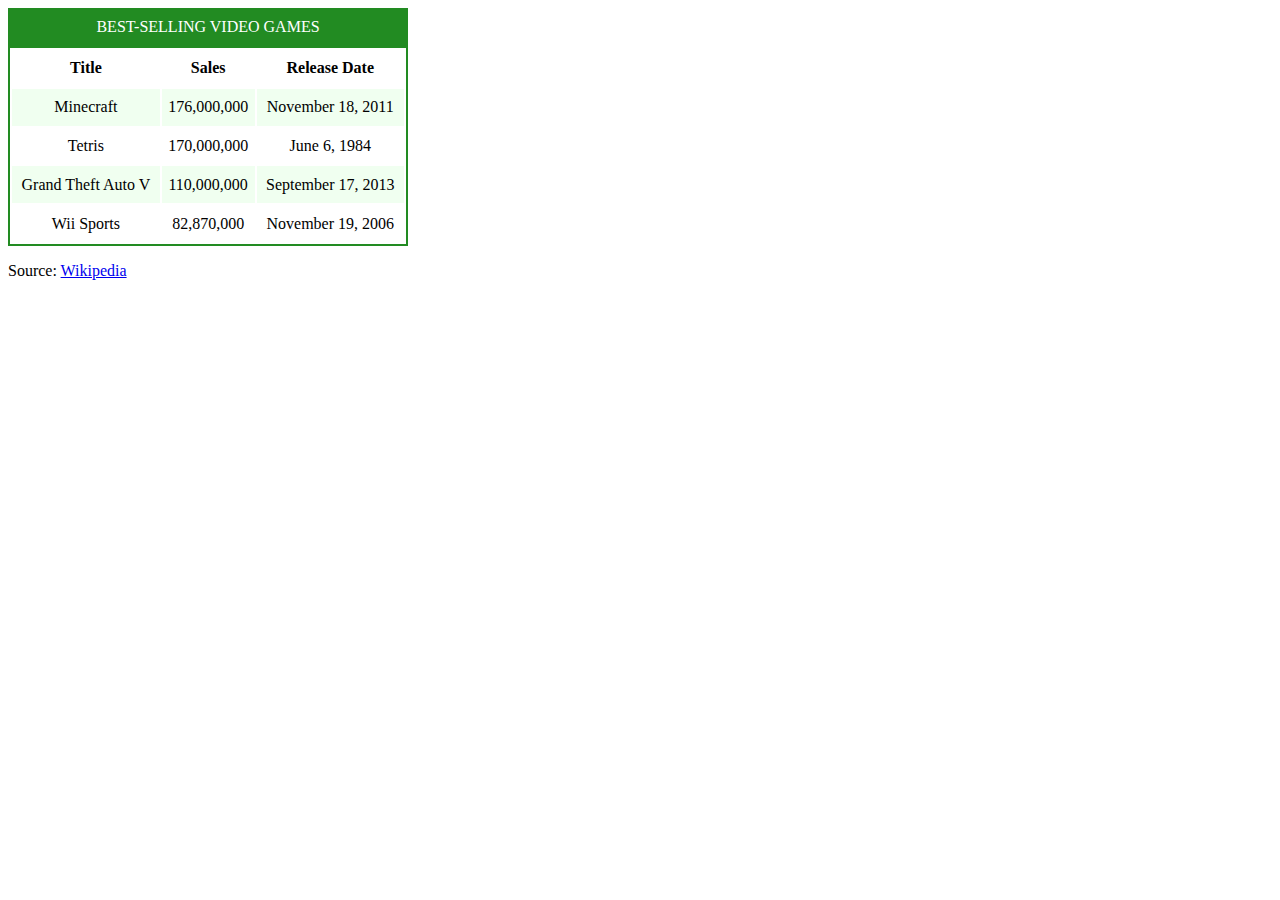
<file: video-games-table/bestgames.html>
<!DOCTYPE html>
<html lang="en">
  <head>
    <title>Best-Selling Video Games</title>
    <link rel="stylesheet" href="styles.css">
  </head>
  <body>
    <table id="game-table">
      <caption>
        Best-Selling Video Games
      </caption>
      <tr>
        <th>Title</th>
        <th>Sales</th>
        <th>Release Date</th>
      </tr>
      <tr>
        <td>Minecraft</td>
        <td>176,000,000</td>
        <td>November 18, 2011</td>
      </tr>
      <tr>
        <td>Tetris</td>
        <td>170,000,000</td>
        <td>June 6, 1984</td>
      </tr>
      <tr>
        <td>Grand Theft Auto V</td>
        <td>110,000,000</td>
        <td>September 17, 2013</td>
      </tr>
      <tr>
        <td>Wii Sports</td>
        <td>82,870,000</td>
        <td>November 19, 2006</td>
      </tr>
    </table>
    <p>
      Source:
      <a href="https://en.wikipedia.org/wiki/List_of_best-selling_video_games"
        >Wikipedia</a
      >
    </p>
  </body>
</html>
</file>
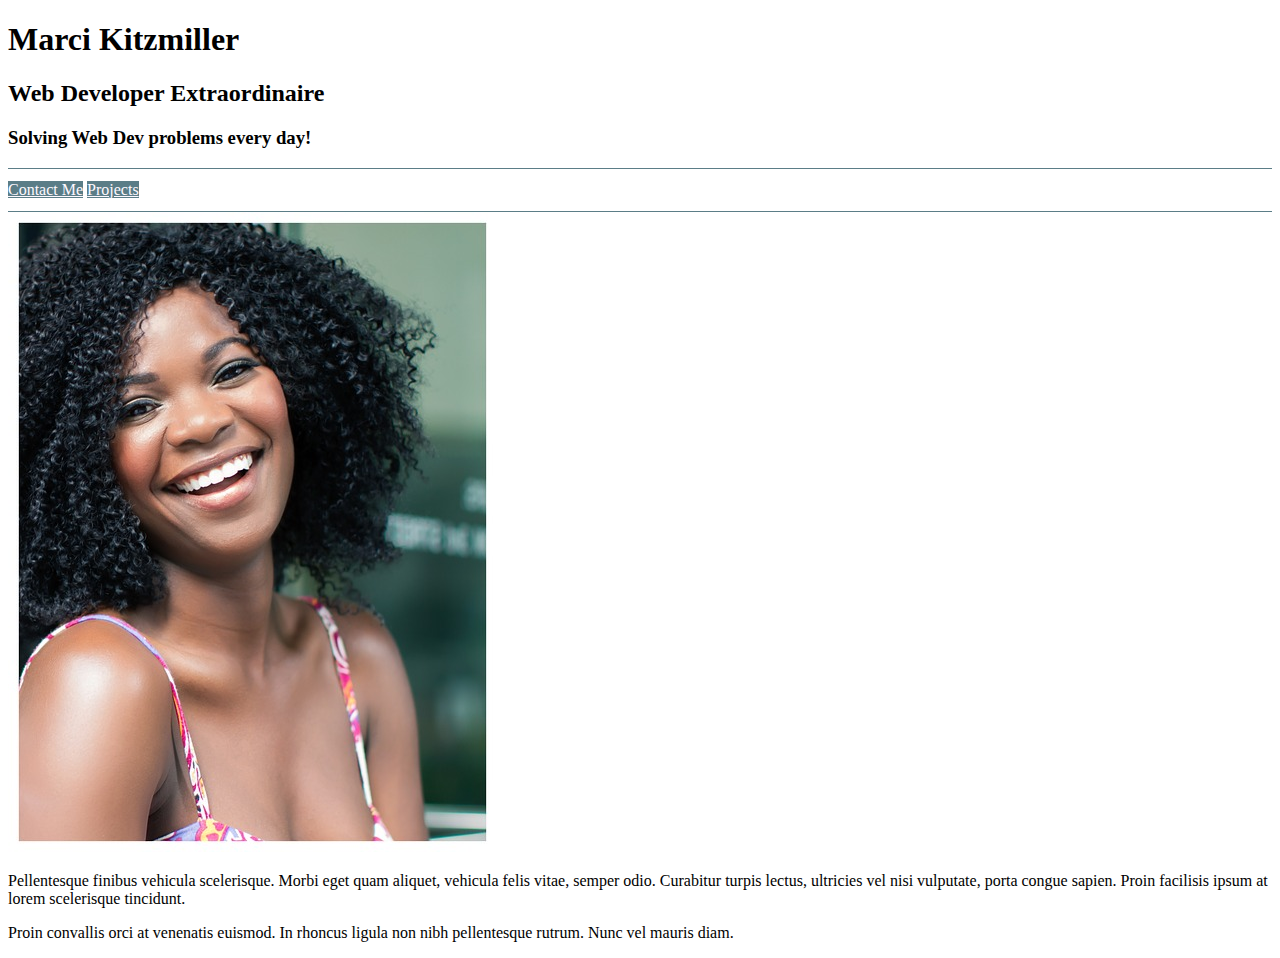
<file: code-along/bootstrap-components/index-css-components-buttons.html>
<!DOCTYPE html>
<html lang="en">
	<head>
        <meta charset="utf-8">
        <meta name="viewport" content="width=device-width, initial-scale=1, shrink-to-fit=no">
        
		<title>Bootstrap Sample Page</title>
        
        <!-- Bootstrap CDN copied from https://getbootstrap.com/docs/4.1/getting-started/introduction/ -->
        <link rel="stylesheet" href="https://stackpath.bootstrapcdn.com/bootstrap/4.1.3/css/bootstrap.min.css" integrity="sha384-MCw98/SFnGE8fJT3GXwEOngsV7Zt27NXFoaoApmYm81iuXoPkFOJwJ8ERdknLPMO" crossorigin="anonymous"> 
<style>
    nav {
        border-top: thin #5b7d87 solid;
        border-bottom: thin #5b7d87 solid;
        padding-top: 12px;
        padding-bottom: 12px;
    }    
    
    nav .btn {
        background-color: #5b7d87;
        color: #fef9ff; 
    }
    
    nav .btn:hover {
        font-weight: bold;
    }    

</style>
	</head>
	<body>
        <div class="container">
            <header class="jumbotron">
                <h1>Marci Kitzmiller</h1>
                <h2 class="font-italic">Web Developer Extraordinaire</h2>
                <h3 class="text-right mt-5">Solving Web Dev problems every day!</h3>
            </header>
            
            <nav>
                <a class="btn badge-pill" href="">Contact Me</a>
                <a class="btn badge-pill" href="">Projects</a>
            </nav>

            
            <div class="row">
                <div class="col-lg-3 col-md">
                    <!-- div for picture -->
                    <img src="images/smile-2072907_640.jpg" alt="Photo of  Marci Kitzmiller" class="img-fluid" />
                </div>
                
                <div class="col-lg-9 col-md">
                    <!-- div for text -->
                    <p>Pellentesque finibus vehicula scelerisque. Morbi eget quam aliquet, vehicula felis vitae, semper odio. Curabitur turpis lectus, ultricies vel nisi vulputate, porta congue sapien. Proin facilisis ipsum at lorem scelerisque tincidunt.</p>
                    <p>Proin convallis orci at venenatis euismod. In rhoncus ligula non nibh pellentesque rutrum. Nunc vel mauris diam.</p>
                </div>
            </div>
        
        </div>
        
        <!-- CDN links copied from https://getbootstrap.com/docs/4.1/getting-started/introduction/ -->
        <script src="https://code.jquery.com/jquery-3.3.1.slim.min.js" integrity="sha384-q8i/X+965DzO0rT7abK41JStQIAqVgRVzpbzo5smXKp4YfRvH+8abtTE1Pi6jizo" crossorigin="anonymous"></script>
        <script src="https://cdnjs.cloudflare.com/ajax/libs/popper.js/1.14.3/umd/popper.min.js" integrity="sha384-ZMP7rVo3mIykV+2+9J3UJ46jBk0WLaUAdn689aCwoqbBJiSnjAK/l8WvCWPIPm49" crossorigin="anonymous"></script>
        <script src="https://stackpath.bootstrapcdn.com/bootstrap/4.1.3/js/bootstrap.min.js" integrity="sha384-ChfqqxuZUCnJSK3+MXmPNIyE6ZbWh2IMqE241rYiqJxyMiZ6OW/JmZQ5stwEULTy" crossorigin="anonymous"></script>
	</body>
            <!--
        /**********************************
         * The Software Guild
         * Copyright (C) 2019 Wiley edu LLC - All Rights Reserved
         *********************************/
        -->
</html>
</file>
<file: auto-loan/style.css>
/* Your code goes here */
body {
  font-family: Roboto, Helvetica, sans-serif;
}

h1 {
  font-size: 16px;
  color: #444444;
  text-align: center;
}
.container {
  align-content: center;
  margin: 5px;
  font-size: 13px;
}

.offer {
  display: inline-block;
  width: 400px;
  margin: 4px;
  text-align: center;
  border: 1px solid #cccccc;
}

.offerTitle {
  color: #ffffff;
  font-size: 14px;
  font-weight: bold;
  background-color: #00b3b3;
  margin: none;
  padding: 15px;
}

.offerContents {
  padding: 20px;
  background-color: #fafafa;
}

th,
td {
  text-align: left;
  border-bottom: solid 1px #f1f1f1;
}
table {
  width: 100%;
  background-color: #ffffff;
  border-spacing: none;
}

th {
  font-size: 12px;
  font-weight: bold;
  color: #777777;
  padding: 10px;
  margin: none;
}

td {
  font-weight: lighter;
  color: #444444;
  padding: 20px 10px;
  margin: none;
}
.finalValue {
  font-weight: bold;
  color: #2222ff;
}
</file>
<file: bootstrap-vacation-website/styles.css>
:root {
  --theme-color: #7395ae;
  --theme-dark-color: #557a95;
  --primary-font-color: #5d5c61;
  --link-font-color: white;
}

body {
  font-family: Helvetica, sans-serif;
  color: var(--primary-font-color);
  padding: 10px;
}

a {
  text-decoration: none;
  color: var(--theme-dark-color);
}

header {
  margin: 0;
}

header > h1 {
  color: var(--theme-dark-color);
  font-size: 2.5rem;
  margin: 10px 0;
  text-shadow: 2px 2px 3px gray;
}

nav {
  background-color: var(--theme-color);
}

nav ul {
  list-style-type: none;
  padding: 10px 0;
}

nav li {
  padding: 10px 0;
}

nav li a {
  color: var(--link-font-color);
}

nav li a:hover {
  text-decoration: none;
  color: var(--link-font-color);
  background-color: var(--theme-dark-color);
}

nav {
  font-size: larger;
}

main {
  margin: 0;
}

main > section {
  margin-top: 30px;
}

footer {
  margin-top: 30px;
}

.benefits-inner-container {
  display: flex;
  flex-direction: row;
}

.benefit {
  color: var(--theme-dark-color);
  margin-left: 10px;
  margin-right: 20px;

}
</file>
<file: portfolio-webpage/styles/main.css>
/*  
Name: Ju Nocchi
Date Created: 2023-05-01
Most recent revision: 2023-05-01
*/

body {
  background-color: #fef9ff;
  font-family: arial, helvetica, sans-serif;
  color: #0d1f2d
}

header, footer {
  background-color: #5b7d87;
  color: #fef9ff;
  height: 100px;
  text-align: center;
  padding: 30px 10px 20px 10px;
}

h1 {
  font-size: 2.5em;
}

nav {
  border-top: 3px dashed #546a7b;
  border-bottom: 3px dashed #546a7b;
  margin-top: 4px;
}
</file>
<file: code-along/layout-links/styles/main.css>
/*
Creator: Your Name
Date created: Today's date
Date last modified: 
*/

body {
  background-color: #fef9ff;
  font-family: arial, helvetica, sans-serif;
  color: #0d1f2d;
  max-width: 900px;
  margin: 0 auto;
}

header,
footer {
  background-color: #5b7d87;
  color: #fef9ff;
  height: 100px;
  text-align: center;
  padding: 30px 10px 20px 10px;
}

h1 {
  font-size: 2.5em;
}

nav {
  border-top: 3px dashed #546a7b;
  border-bottom: 3px dashed #546a7b;
  margin-top: 4px;
}

.clear-float {
  clear: both;
}

/* Form styling */

label,
fieldset {
  font-size: 1.1em;
}

input[type="text"] {
  border: 2px solid #0d1f2d;
  width: 50%;
  padding: 8px 8px;
  margin: 12px 0;
  box-sizing: border-box;
  font-size: 1.1em;
}

fieldset {
  background-color: #fef9ff;
  width: 100%;
  padding: 12px 20px;
  margin: 12px 0;
  box-sizing: border-box;
}

select,
textarea {
  margin: 12px 0;
  font-size: 1em;
}

input[type="submit"] {
  font-size: 1.2em;
  background-color: #546a7b;
  color: #fef9ff;
  padding: 4px 8px;
}

input[type="submit"]:hover {
  background-color: #f2eded;
  color: #546a7b;
}

textarea {
  width: 100%;
  height: 200px;
  padding: 12px 20px;
  margin: 12px 0;
  box-sizing: border-box;
  border: 2px solid #0d1f2d;
  border-radius: 3px;
  background-color: #fff;
  resize: none;
}

/* navigation buttons */
nav a {
  background-color: #5b7d87;
  color: #fef9ff;
  padding: 8px;
  border: thin solid #0d1f2d;
  text-decoration: none;
  text-align: center;
  display: block;
  margin: 20px 20px;
  width: 100px;
  float: left;
}

nav a:hover {
  background-color: #fef9ff;
  color: #5b7d87;
}

nav a:visited {
  color: #e4c3ad;
}

nav a:active {
  font-weight: bold;
}

/**********************************
 * The Software Guild
 * Copyright (C) 2019 Wiley edu LLC - All Rights Reserved
 *********************************/
</file>
<file: portfolio-webpage/styles/contactMeForm.css>
label, fieldset{
  font-size: 1.1em;
}

input[type=text] {
  border: 2px solid #0d1f2d;
  width: 50%;
  padding: 8px 8px;
  margin: 12px 0;
  box-sizing: border-box;
  font-size: 1.1em;
}

fieldset {
  background-color: #fef9ff;
  width: 100%;
  padding: 12px 20px;
  margin: 12px 0;
  box-sizing:	border-box;
}

select, textarea {
  margin: 12px 0;
  font-size: 1em;
}

input[type=submit] {
  font-size: 1.2em;
  background-color: #546a7b;
  color: #fef9ff;
  padding: 4px 8px;
}

input[type=submit]:hover {
  background-color: #f2eded;
  color: #546a7b;
}

textarea {
  width: 100%;
  height: 200px;
  padding: 12px 20px;
  margin: 12px 0;
  box-sizing: border-box;
  border: 2px solid #0d1f2d;
  border-radius: 3px;
  background-color: #fff;
  resize: none;
}
</file>
<file: recipe-oatmeal-cookie/styles.css>
/* Add your styles here */
.main-content {
  display: flex;
  flex-wrap: wrap;
  flex-grow: 1;
  flex-basis: 70%;
}

.ingredients {
  flex-grow: 1;
  flex-basis: 45%;
}

.directions {
  flex-grow: 1;
  flex-basis: 45%;
}
/* Given CSS rules below */
body {
  margin: 0;
  font-family: Helvetica, sans-serif;
}

header {
  border-bottom: 2px solid #93b5c6;
  background-color: #ddedaa;
  padding: 8px;
  display: flex;
  justify-content: space-between;
}

.logo {
  color: #bd4f6c;
  font-size: 18px;
}

.content {
  margin-left: 30px;
  display: flex;
  flex-wrap: wrap;
}

.title {
  border-bottom: 1px dashed #93b5c6;
  display: flex;
  align-items: baseline;
}

.title h1 {
  color: #bd4f6c;
}

.title p {
  color: #93b5c6;
  margin-left: 30px;
}

.summary {
  margin-top: 30px;
  display: flex;
  justify-content: space-evenly;
  flex-grow: 1;
  flex-basis: 100%;
}

.summary > div {
  background-color: #ddedaa;
  border: 2px solid #93b5c6;
  border-radius: 5px;
  color: #bd4f6c;
  padding: 5px;
  width: 210px;
}

.summary > div > div {
  display: flex;
  justify-content: space-between;
}

.related-content {
  margin-left: 100px;
  flex-grow: 1;
  flex-basis: 20%;
}
</file>
<file: video-games-table/styles.css>
:root {
  --table-color: forestgreen;
  --row-bg-color: honeydew;
  font-family: Calibri, Myriad;
}
  
/* Your solution goes here */
#game-table {
  border: 2px solid var(--table-color);
  text-align: center;
  height: 200px;
  width: 400px;
}
table caption {
  text-transform: uppercase;
  background-color: var(--table-color);
  color: white;
  padding: 10px;
}
tr:nth-child(even) {
  background-color: var(--row-bg-color);
}
</file>
